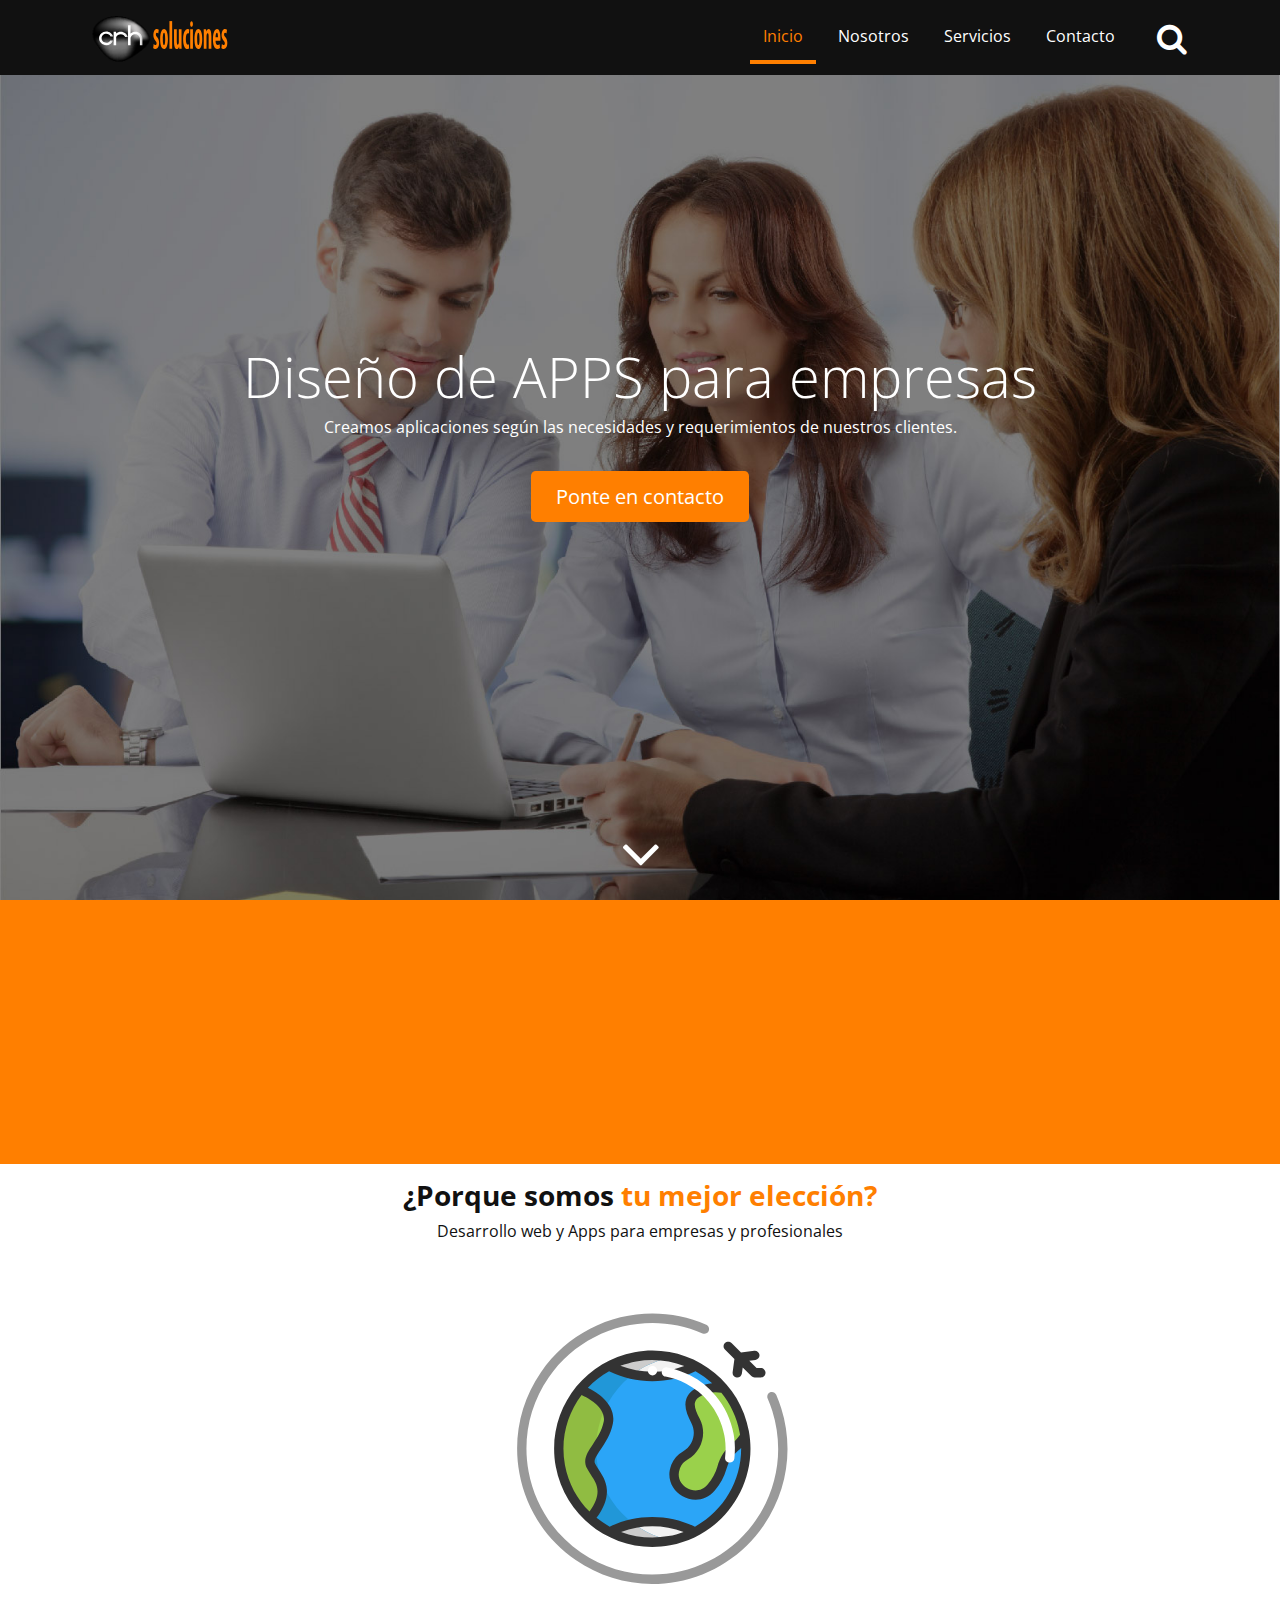
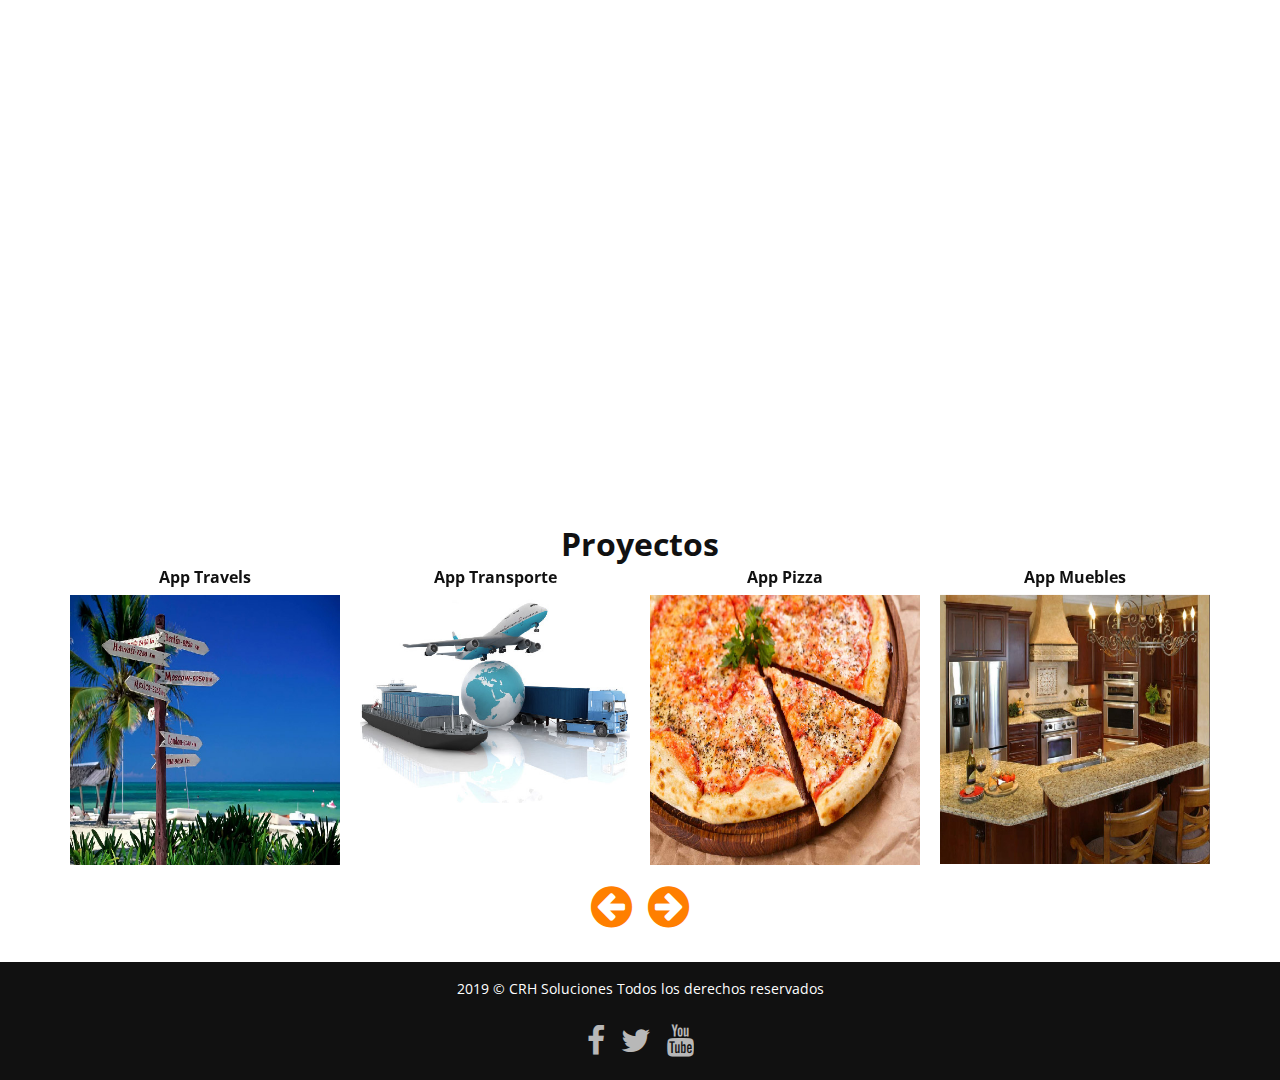
<file: index.html>
<!DOCTYPE html>
<html lang="en">

<head>
    <title>CRH | Soluciones Móbiles para empresas</title>
    <!-- Required meta tags always come first -->
    <meta charset="utf-8">
    <meta name="viewport" content="width=device-width, initial-scale=1, shrink-to-fit=no">
    <meta http-equiv="x-ua-compatible" content="ie=edge">
    <link rel="shortcut icon" type="image/x-icon" href="favicon.ico">

    <!-- Cargando fuentes -->
    <link href='https://fonts.googleapis.com/css?family=Open+Sans:400,700,700italic' rel='stylesheet' type='text/css'>

    <!-- Cargando iconos -->
    <link href='css/font-awesome.min.css' rel='stylesheet' type='text/css'>

    <!-- Carga de Galeria de imágenes -->
    <link rel="stylesheet" href="css/owl.carousel.min.css">

    <!-- Carga de archivos css -->
    <link rel="stylesheet" href="css/bootstrap.css">
    <link rel="stylesheet" href="css/animate.min.css">
    <link rel="stylesheet" href="css/estilos.css">
</head>

<body>
    <section class="bienvenidos">

        <header class="encabezado navbar-fixed-top" role="banner" id="encabezado">
            <div class="container">
                <a href="index.html" class="logo">
                    <img src="images/Logo.svg" alt="Logo del sitio">
                </a>

                <button type="button" class="boton-buscar" data-toggle="collapse" data-target="#bloque-buscar" aria-expanded="false">
                    <i class="fa fa-search" aria-hidden="true"></i>
                </button>
                <button type="button" class="boton-menu hidden-md-up" data-toggle="collapse" data-target="#menu-principal" aria-expanded="false">
                    <i class="fa fa-bars" aria-hidden="true"></i></button>

                <form action="#" id="bloque-buscar" class="collapse">
                    <div class="contenedor-bloque-buscar">
                        <input type="text" placeholder="Buscar...">
                        <input type="submit" value="Buscar">
                    </div>
                </form>

                <nav id="menu-principal" class="collapse">
                    <ul>
                        <li class="active"><a href="index.html">Inicio</a></li>
                        <li><a href="nosotros.html">Nosotros</a></li>
                        <li><a href="servicios.html">Servicios</a></li>
                        <li><a href="contacto.html">Contacto</a></li>
                    </ul>
                </nav>

            </div>
        </header>


        <div class="texto-encabezado text-xs-center">

            <div class="container">
                <h1 class="display-4 wow bounceIn">Diseño de APPS para empresas</h1>
                <p class="wow bounceIn" data-wow-delay=".3s">Creamos aplicaciones según las necesidades y requerimientos de nuestros clientes.</p>
                <a href="contacto.html" class="btn btn-primary btn-lg">Ponte en contacto</a>
            </div>

        </div>
        <div class="flecha-bajar text-xs-center">
            <a data-scroll href="#agencia"> <i class="fa fa-angle-down" aria-hidden="true"></i></a>
        </div>

    </section>
    <section class="agencia py-1" id="agencia">

        <div class="container">


            <div class="row">

                <div class="col-md-8 col-xl-9 wow bounceIn" data-wow-delay=".3s">
                    <h2 class="h3 text-xs-center text-md-left font-weight-bold">Agencia de programación de aplicaciones</h2>
                    <p>CRH Soluciones te asesora en el desarrollo y el diseño para que tu Aplicación Movil salga a la luz. Ponemos a tu disposición las mejores plataformas del mundo de las telecomunicaciones.</p>
                    <p>Ponemos a tu alcance un servicio adaptado a tus necesidades, desde una consultoría integral con supervisión de todos y cada uno de los pasos que has de seguir para crear un negocio actual (comunicación, diseño corporativo, tecnologías...) a productos adaptados a metodologías ágiles de creación de apps diseñadas por nosotros y avaladas por nuestros años de experiencia.</p>

                </div>
                <div class="col-md-4 col-xl-3 wow bounceIn" data-wow-delay=".6s">
                    <img src="images/agencia.svg" alt="La agencia">
                </div>
            </div>
        </div>

    </section>
    <section class="tu-mejor-eleccion py-1">
        <div class="container">

            <h2 class="h3 text-xs-center font-weight-bold">¿Porque somos <span>tu mejor elección?</span></h2>
            <p class="text-xs-center">
                Desarrollo web y Apps para empresas y profesionales
            </p>

            <div class="row">
                <ul class="col-xs-6 col-lg-4 text-xs-center text-lg-left">
                    <li class="wow zoomIn" data-wow-duration=".3s" data-wow-delay=".3s">
                        <i class="fa fa-briefcase" aria-hidden="true"></i>

                        <div class="contenedor-eleccion">
                            <h4>Aplicaciones para la nube</h4>
                            <p class="hidden-md-down">Para empresa que requiera crear o migrar aplicaciones a la nube.</p>
                        </div>
                    </li>
                    <li class="wow zoomIn" data-wow-duration=".3s" data-wow-delay=".7s">
                        <i class="fa fa-bullhorn" aria-hidden="true"></i>
                        <div class="contenedor-eleccion">
                            <h4>Fábrica de software</h4>
                            <p class="hidden-md-down">Servicios de mejora correctiva y evolutiva para sus aplicaciones.</p>
                        </div>
                    </li>
                    <li class="wow zoomIn" data-wow-duration=".3s" data-wow-delay="1.1s">

                        <i class="fa  fa-comment-o" aria-hidden="true"></i>

                        <div class="contenedor-eleccion">
                            <h4>Gestión en la Nube</h4>
                            <p class="hidden-md-down">Para empresa que requiera ampliar sus plataformas de gestión.</p>
                        </div>
                    </li>
                </ul>

                <div class="hidden-md-down col-lg-4">
                    <img src="images/Mundo.svg" alt="Mundo movil">
                </div>

                <ul class="col-xs-6 col-lg-4 text-xs-center text-lg-right">
                    <li class="wow zoomIn" data-wow-duration=".3s" data-wow-delay=".5s">
                        <i class="fa  fa-calendar" aria-hidden="true"></i>
                        <div class="contenedor-eleccion">
                            <h4>Videojuegos</h4>
                            <p class="hidden-md-down">Para empresa que requiera creación de videojuegos.</p>
                        </div>
                    </li>
                    <li class="wow zoomIn" data-wow-duration=".3s" data-wow-delay=".9s">
                        <i class="fa  fa-check-square-o" aria-hidden="true"></i>
                        <div class="contenedor-eleccion">
                            <h4>Diseño personalizado</h4>
                            <p class="hidden-md-down">Customiza hasta el último píxel de tu App. Infinitas Posibilidades.</p>
                        </div>
                    </li>
                    <li class="wow zoomIn" data-wow-duration=".3s" data-wow-delay="1.3s">
                        <i class="fa  fa-cogs" aria-hidden="true"></i>
                        <div class="contenedor-eleccion">
                            <h4>Funciones a medida</h4>
                            <p class="hidden-md-down">Tienes más de 50 funciones predesarrolladas para escoger.</p>
                        </div>
                    </li>
                </ul>
            </div>
        </div>
    </section>

    <main class="servicios py-1">
        <div class="container">
            <h2 class="text-xs-center font-weight-bold">Nuestros Servicios</h2>


            <div class="row">
                <article class="col-md-4 wow bounceInLeft" data-wow-delay=".3s">
                    <img src="images/servicio-1.svg" alt="Servicio Desarrollo de Aplicaciones Mobiles">
                    <h3><a href="#"> Desarrollo de Aplicaciones Mobiles </a></h3>
                    <p class="hidden-sm-down">Desarrollamos aplicaciones móviles y plataformas web. Nuestra principal cualidad está en el desarrollo de software a medida de tus necesidades.</p>
                    <!--<a href="#" class="btn btn-secondary hidden-sm-down">Más información</a>-->

                </article>

                <article class="col-md-4 wow bounceInUp" data-wow-delay=".6s">
                    <img src="images/servicio-2.svg" alt="Servicio Consultoría Tecnológica">
                    <h3><a href="#">Consultoría Tecnológica</a></h3>
                    <p class="hidden-sm-down">Ofrecemos consultoría tecnológica especializada en movilidad, necesaria previo al desarrollo de cualquier proyecto.</p>
                    <!--<a href="#" class="btn btn-secondary hidden-sm-down">Más información</a>-->
                </article>

                <article class="col-md-4 wow bounceInRight" data-wow-delay="1s">
                    <img src="images/servicio-3.svg" alt="Servicio Marketing y publicidad Movil">
                    <h3><a href="#">Marketing y publicidad Movil</a></h3>
                    <p class="hidden-sm-down">Desarrollamos campañas publicitarias para tus APP. Hacemos conocer tu marca en el momento exacto para conseguir un mayor inpacto.</p>
                    <!--<a href="#" class="btn btn-secondary hidden-sm-down">Más información</a>-->
                </article>

            </div>
        </div>
    </main>


    <section class="ultimos-proyectos py-1">
        <div class="container">
            <h2 class="text-xs-center font-weight-bold">Proyectos</h2>

            <div class="owl-carousel">
                <a href="#">
                    <h4>App Travels</h4>
                    <img src="images/proyecto1.jpg" alt="App Lima Travels">
                </a>

                <a href="#">
                    <h4>App Transporte</h4>
                    <img src="images/proyecto2.jpg" alt="Apps Uber">
                </a>

                <a href="#">
                    <h4>App Pizza</h4>
                    <img src="images/proyecto3.jpg" alt="App Pizza Perú">
                </a>

                <a href="#">
                    <h4>App Muebles</h4>
                    <img src="images/proyecto4.jpg" alt="App Muebles Hoy">
                </a>

                <a href="#">
                    <h4>App Clima</h4>
                    <img src="images/proyecto5.jpg" alt="App Clima Perú">
                </a>

                <a href="#">
                    <h4>App Playa</h4>
                    <img src="images/proyecto6.jpg" alt="App  Playa">
                </a>


            </div>
        </div>
    </section>
    <footer class="piedepagina py-1" role="contentinfo">
        <div class="container">
            <p>2019 © CRH Soluciones Todos los derechos reservados</p>
            <ul class="redes-sociales">
                <li><a href="#"><i class="fa fa-facebook" aria-hidden="true"> </i>  </a></li>
                <li><a href="#"><i class="fa fa-twitter" aria-hidden="true"></i> </a></li>
                <li><a href="#"><i class="fa fa-youtube" aria-hidden="true"></i> </a></li>
            </ul>

        </div>

    </footer>

    <a data-scroll class="ir-arriba" href="#encabezado"><i class="fa  fa-arrow-circle-up" aria-hidden="true"> </i> </a>

    <!-- Carga de archivos  JS -->

    <script src="js/jquery.min.js"></script>
    <script src="js/bootstrap.min.js"></script>
    <script src="js/owl.carousel.min.js"></script>
    <script type="text/javascript">
        $('.owl-carousel').owlCarousel({
            loop: true,
            margin: 0,
            nav: true,
            autoWidth: false,
            navText: ['<i class="fa fa-arrow-circle-left" title="Anterior"></i>', '<i class="fa  fa-arrow-circle-right" title="Siguiente"></i>'],
            responsive: {
                0: {
                    items: 1
                },
                500: {
                    items: 2,
                    margin: 20
                },
                800: {
                    items: 3,
                    margin: 20
                },
                1000: {
                    items: 4,
                    margin: 20
                }
            }
        })

    </script>
    <script src="js/wow.min.js"></script>
    <script src="js/smooth-scroll.min.js"></script>
    <script src="js/sitio.js"></script>



</body>

</html>
</file>
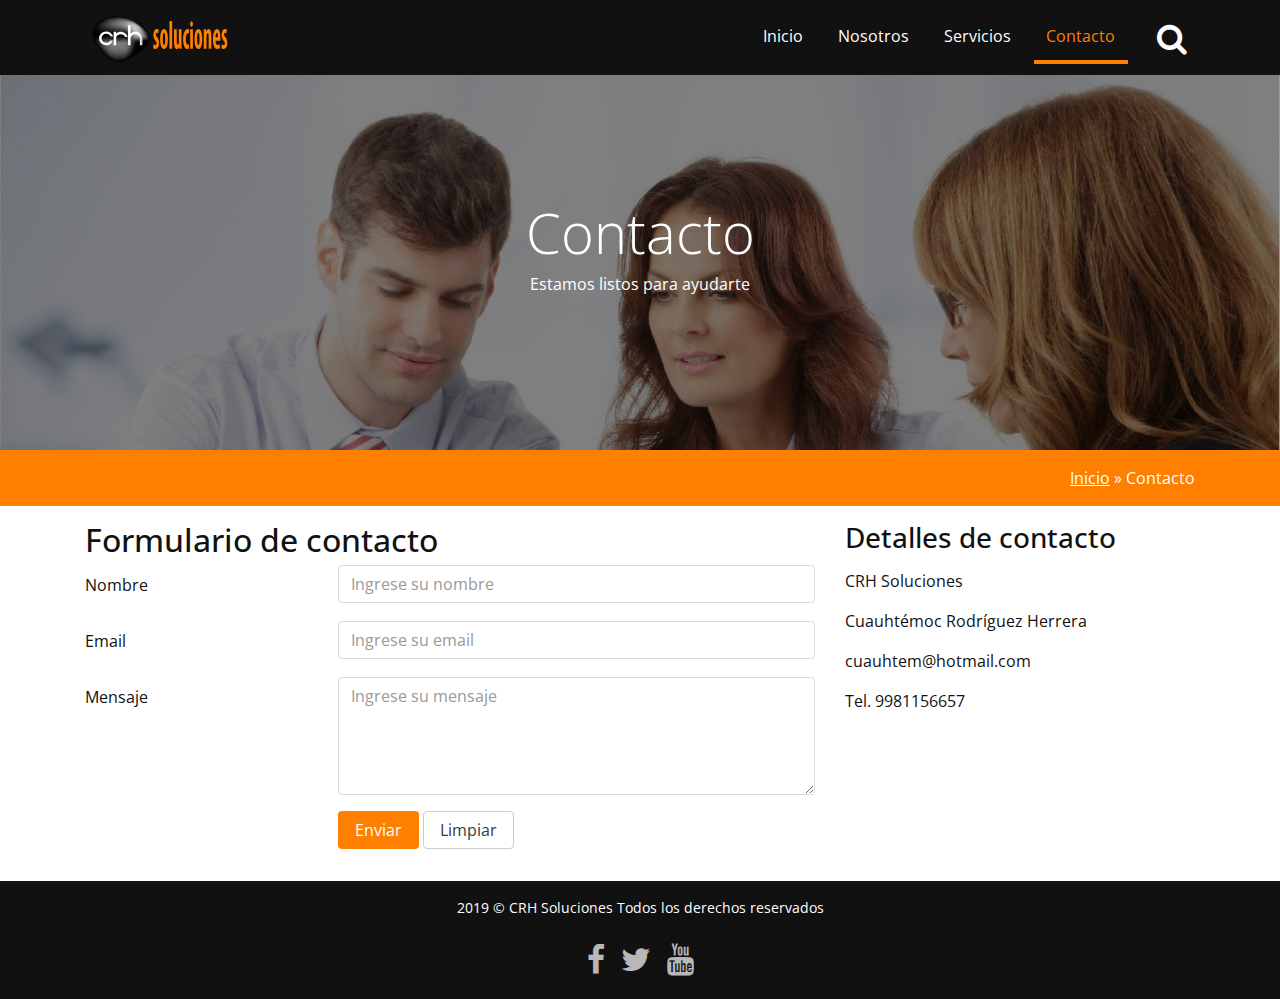
<file: contacto.html>
<!DOCTYPE html>
<html lang="en">

<head>
    <title>Contacto - CRH | Soluciones Móbiles para empresas</title>
    <!-- Required meta tags always come first -->
    <meta charset="utf-8">
    <meta name="viewport" content="width=device-width, initial-scale=1, shrink-to-fit=no">
    <meta http-equiv="x-ua-compatible" content="ie=edge">
    <link rel="shortcut icon" type="image/x-icon" href="favicon.ico">

    <!-- Cargando fuentes-->
    <link href='https://fonts.googleapis.com/css?family=Open+Sans:400,700,700italic' rel='stylesheet' type='text/css'>

    <!-- Cargando iconos -->
    <link href='css/font-awesome.min.css' rel='stylesheet' type='text/css'>


    <!-- Carga de archivos css -->
    <link rel="stylesheet" href="css/bootstrap.css">
    <link rel="stylesheet" href="css/animate.min.css">
    <link rel="stylesheet" href="css/estilos.css">
</head>

<body class="paginas-internas">
    <section class="bienvenidos">

        <header class="encabezado navbar-fixed-top" role="banner" id="encabezado">
            <div class="container">
                <a href="index.html" class="logo">
                    <img src="images/Logo.svg" alt="Logo del sitio">
                </a>

                <button type="button" class="boton-buscar" data-toggle="collapse" data-target="#bloque-buscar" aria-expanded="false">
                    <i class="fa fa-search" aria-hidden="true"></i>
                </button>
                <button type="button" class="boton-menu hidden-md-up" data-toggle="collapse" data-target="#menu-principal" aria-expanded="false">
                    <i class="fa fa-bars" aria-hidden="true"></i></button>

                <form action="#" id="bloque-buscar" class="collapse">
                    <div class="contenedor-bloque-buscar">
                        <input type="text" placeholder="Buscar...">
                        <input type="submit" value="Buscar">
                    </div>
                </form>

                <nav id="menu-principal" class="collapse">
                    <ul>
                        <li><a href="index.html">Inicio</a></li>
                        <li><a href="nosotros.html">Nosotros</a></li>
                        <li><a href="servicios.html">Servicios</a></li>
                        <li class="active"><a href="contacto.html">Contacto</a></li>
                    </ul>
                </nav>

            </div>
        </header>


        <div class="texto-encabezado text-xs-center">

            <div class="container">
                <h1 class="display-4 wow bounceIn">Contacto</h1>
                <p class="wow bounceIn" data-wow-delay=".3s">Estamos listos para ayudarte</p>

            </div>

        </div>

    </section>
    <section class="ruta py-1">
        <div class="container">
            <div class="row">
                <div class="col-xs-12 text-xs-right">
                    <a href="index.html">Inicio</a> » Contacto

                </div>
            </div>
        </div>
    </section>
    <main class="py-1">
        <div class="container">
            <div class="row">

                <div class="col-md-8">
                    <h2 class="m-b-2">Formulario de contacto</h2>


                    <form action="#">

                        <div class="form-group row">
                            <label for="nombre" class="col-md-4 col-form-label">Nombre</label>

                            <div class="col-md-8">
                                <input class="form-control" type="text" id="nombre" name="nombre" placeholder="Ingrese su nombre" data-toggle="tooltip" data-placement="top" title="Ingrese su nombre completo">
                            </div>
                        </div>


                        <div class="form-group row">
                            <label for="email" class="col-md-4 col-form-label">Email</label>

                            <div class="col-md-8">
                                <input class="form-control" type="text" id="email" name="email" placeholder="Ingrese su email" data-toggle="tooltip" data-placement="top" title="Ingrese su email">
                            </div>
                        </div>


                        <div class="form-group row">
                            <label for="mensaje" class="col-md-4 col-form-label">Mensaje</label>

                            <div class="col-md-8">
                                <textarea class="form-control" rows="5" id="mensaje" name="mensaje" placeholder="Ingrese su mensaje" data-toggle="tooltip" data-placement="top" title="Ingrese un mensaje"></textarea>

                            </div>
                        </div>


                        <div class="form-group row">
                            <div class="col-md-8 offset-md-4">
                                <button type="submit" class="btn btn-primary">Enviar</button>
                                <button type="reset" class="btn btn-secondary">Limpiar</button>
                            </div>
                        </div>
                    </form>




                </div>
                <div class="col-md-4">
                    <h3>Detalles de contacto</h3>
                    <p></p>
                    <p>CRH Soluciones</p>
                    <p>Cuauhtémoc Rodríguez Herrera</p>
                    <p>cuauhtem@hotmail.com</p>
                    <p>Tel. 9981156657</p>
                </div>





            </div>
        </div>
    </main>







    <footer class="piedepagina py-1" role="contentinfo">
        <div class="container">
            <p>2019 © CRH Soluciones Todos los derechos reservados</p>
            <ul class="redes-sociales">
                <li><a href="#"><i class="fa fa-facebook" aria-hidden="true"> </i>  </a></li>
                <li><a href="#"><i class="fa fa-twitter" aria-hidden="true"></i> </a></li>
                <li><a href="#"><i class="fa fa-youtube" aria-hidden="true"></i> </a></li>
            </ul>

        </div>

    </footer>

    <a data-scroll class="ir-arriba" href="#encabezado"><i class="fa  fa-arrow-circle-up" aria-hidden="true"> </i> </a>

    <!-- Carga de archivos  JS -->

    <script src="js/jquery.min.js"></script>
    <script src="js/tether.min.js"></script>
    <script type="text/javascript">
        $(function() {
            $('[data-toggle="tooltip"]').tooltip()
        })

    </script>

    <script src="js/bootstrap.min.js"></script>
    <script src="js/wow.min.js"></script>
    <script src="js/smooth-scroll.min.js"></script>
    <script src="js/sitio.js"></script>

</body>

</html>
</file>
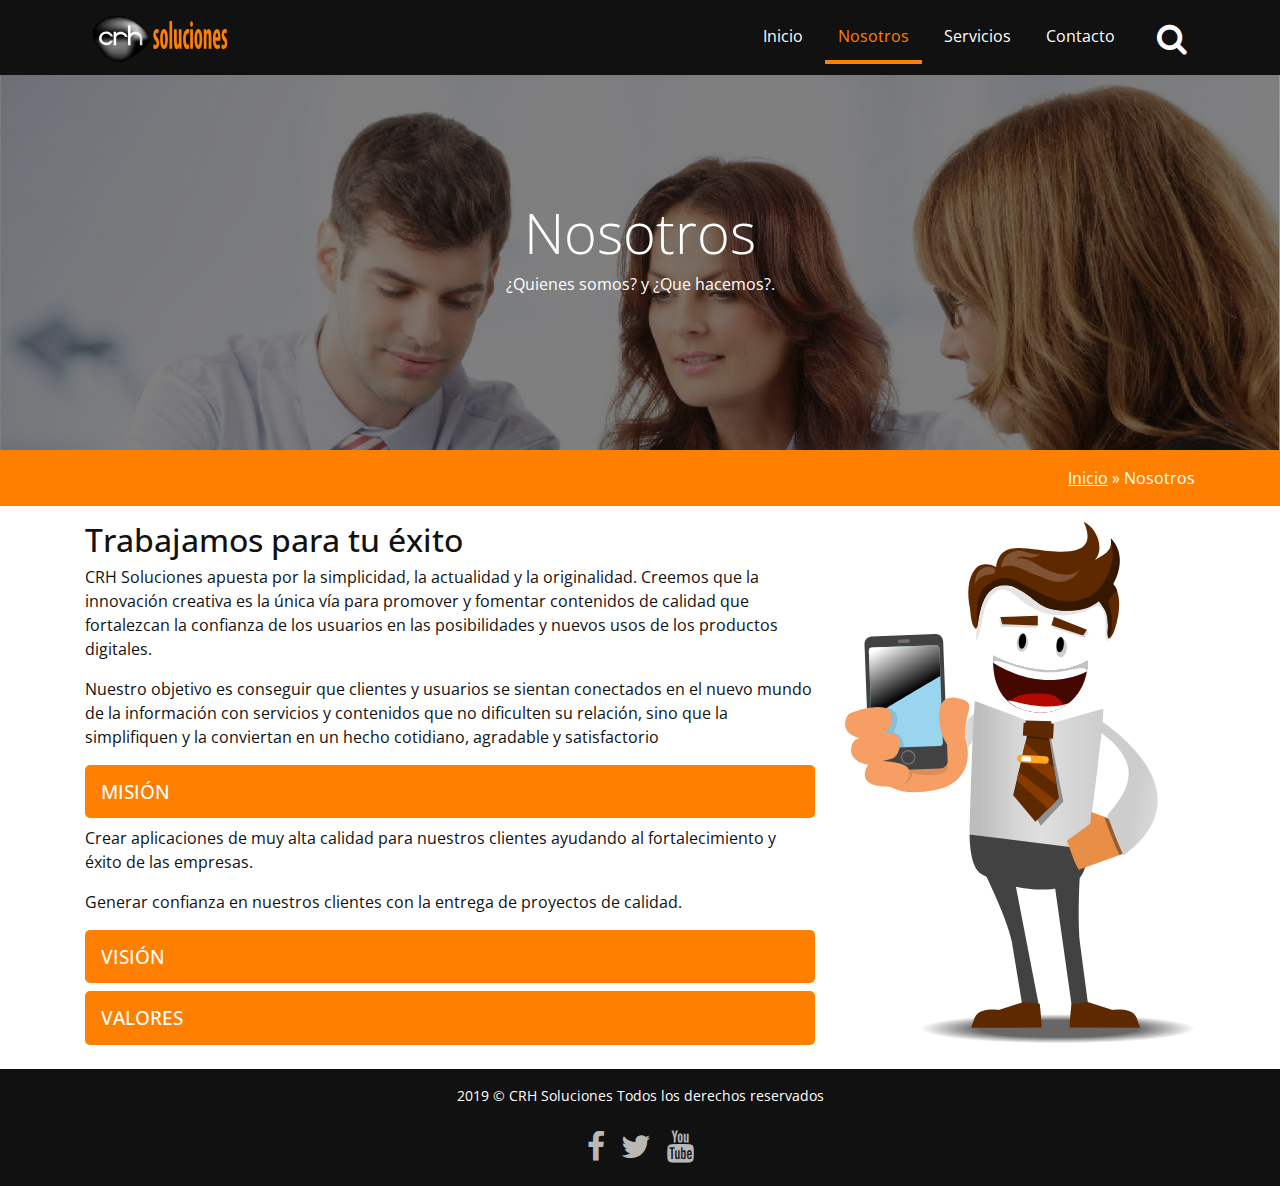
<file: nosotros.html>
<!DOCTYPE html>
<html lang="en">

<head>
    <title>Nosotros - CRH | Soluciones Móbiles para empresas</title>
    <!-- Required meta tags always come first -->
    <meta charset="utf-8">
    <meta name="viewport" content="width=device-width, initial-scale=1, shrink-to-fit=no">
    <meta http-equiv="x-ua-compatible" content="ie=edge">
    <link rel="shortcut icon" type="image/x-icon" href="favicon.ico">

    <!-- Cargando fuentes -->
    <link href='https://fonts.googleapis.com/css?family=Open+Sans:400,700,700italic' rel='stylesheet' type='text/css'>

    <!-- Cargando iconos -->
    <link href='css/font-awesome.min.css' rel='stylesheet' type='text/css'>


    <!-- Carga de archivos css -->
    <link rel="stylesheet" href="css/bootstrap.css">
    <link rel="stylesheet" href="css/animate.min.css">
    <link rel="stylesheet" href="css/estilos.css">
</head>

<body class="paginas-internas">
    <section class="bienvenidos">

        <header class="encabezado navbar-fixed-top" role="banner" id="encabezado">
            <div class="container">
                <a href="index.html" class="logo">
                    <img src="images/Logo.svg" alt="Logo del sitio">
                </a>

                <button type="button" class="boton-buscar" data-toggle="collapse" data-target="#bloque-buscar" aria-expanded="false">
                    <i class="fa fa-search" aria-hidden="true"></i>
                </button>
                <button type="button" class="boton-menu hidden-md-up" data-toggle="collapse" data-target="#menu-principal" aria-expanded="false">
                    <i class="fa fa-bars" aria-hidden="true"></i></button>

                <form action="#" id="bloque-buscar" class="collapse">
                    <div class="contenedor-bloque-buscar">
                        <input type="text" placeholder="Buscar...">
                        <input type="submit" value="Buscar">
                    </div>
                </form>

                <nav id="menu-principal" class="collapse">
                    <ul>
                        <li><a href="index.html">Inicio</a></li>
                        <li class="active"><a href="nosotros.html">Nosotros</a></li>
                        <li><a href="servicios.html">Servicios</a></li>
                        <li><a href="contacto.html">Contacto</a></li>
                    </ul>
                </nav>

            </div>
        </header>


        <div class="texto-encabezado text-xs-center">

            <div class="container">
                <h1 class="display-4">Nosotros</h1>
                <p class="wow bounceIn" data-wow-delay=".3s">¿Quienes somos? y ¿Que hacemos?.</p>

            </div>

        </div>

    </section>
    <section class="ruta py-1">
        <div class="container">
            <div class="row">
                <div class="col-xs-12 text-xs-right">
                    <a href="index.html">Inicio</a> » Nosotros

                </div>
            </div>
        </div>
    </section>
    <main class="py-1">
        <div class="container">
            <div class="row">
                <article class="col-md-8">
                    <h2>Trabajamos para tu éxito</h2>
                    <p>
                        CRH Soluciones apuesta por la simplicidad, la actualidad y la originalidad. Creemos que la innovación creativa es la única vía para promover y fomentar contenidos de calidad que fortalezcan la confianza de los usuarios en las posibilidades y nuevos usos de los productos digitales.
                    </p>
                    <p>
                        Nuestro objetivo es conseguir que clientes y usuarios se sientan conectados en el nuevo mundo de la información con servicios y contenidos que no dificulten su relación, sino que la simplifiquen y la conviertan en un hecho cotidiano, agradable y satisfactorio
                    </p>



                    <div id="accordion" role="tablist" aria-multiselectable="true">

                        <div class="panel panel-default">

                            <h4 class="panel-heading">
 <a data-toggle="collapse" data-parent="#accordion" href="#tab-mision"> MISIÓN </a>

                            </h4>
                            <div id="tab-mision" class="panel-collapse collapse in">
                                <p>
                                    Crear aplicaciones de muy alta calidad para nuestros clientes ayudando al fortalecimiento y éxito de las empresas.
                                </p>
                                <p>
                                    Generar confianza en nuestros clientes con la entrega de proyectos de calidad.

                                </p>

                            </div>
                        </div>


                        <div class="panel panel-default">
                            <h4 class="panel-heading">

        <a class="collapsed" data-toggle="collapse" data-parent="#accordion" href="#tab-vision" >VISIÓN</a>

                            </h4>
                            <div id="tab-vision" class="panel-collapse collapse">
                                <p>
                                    Nos esforzamos por construir relaciones a largo plazo con nuestros clientes, comprometiéndonos constantemente con su satisfacción más allá de sus expectativas.
                                </p>
                                <p>
                                    Nuestro compromiso con la calidad de nuestros servicios, es la razón por la que nuestros clientes nos eligen para desarrollar sus proyectos.

                                </p>

                            </div>
                        </div>


                        <div class="panel panel-default">
                            <h4 class="panel-heading">

        <a class="collapsed" data-toggle="collapse" data-parent="#accordion" href="#tab-valores" >
        VALORES
        </a>

                            </h4>
                            <div id="tab-valores" class="panel-collapse collapse">
                                <p>
                                    Esfuerzo: Fuerza, ánimo y energía al desarrollar nuestros proyectos.
                                </p>
                                <p>
                                    Respeto: La forma de tratar con nuestros clientes.

                                </p>
                                <p>
                                    Responsabilidad: Cumplimiento cabal de compromisos y obligaciones.
                                </p>
                                <p>
                                    Servicio: La mejor atención a nuestros clientes.
                                </p>

                            </div>
                        </div>
                    </div>








                </article>
                <aside class="col-md-4">
                    <img src="images/nosotros.svg" alt="Nosotros">


                </aside>


            </div>
        </div>
    </main>




    <footer class="piedepagina py-1" role="contentinfo">
        <div class="container">
            <p>2019 © CRH Soluciones Todos los derechos reservados</p>
            <ul class="redes-sociales">
                <li><a href="#"><i class="fa fa-facebook" aria-hidden="true"> </i>  </a></li>
                <li><a href="#"><i class="fa fa-twitter" aria-hidden="true"></i> </a></li>
                <li><a href="#"><i class="fa fa-youtube" aria-hidden="true"></i> </a></li>
            </ul>

        </div>

    </footer>

    <a data-scroll class="ir-arriba" href="#encabezado"><i class="fa  fa-arrow-circle-up" aria-hidden="true"> </i> </a>

    <!-- Carga de archivos  JS -->

    <script src="js/jquery.min.js"></script>
    <script src="js/bootstrap.min.js"></script>
    <script src="js/wow.min.js"></script>
    <script src="js/smooth-scroll.min.js"></script>
    <script src="js/sitio.js"></script>



</body>

</html>
</file>
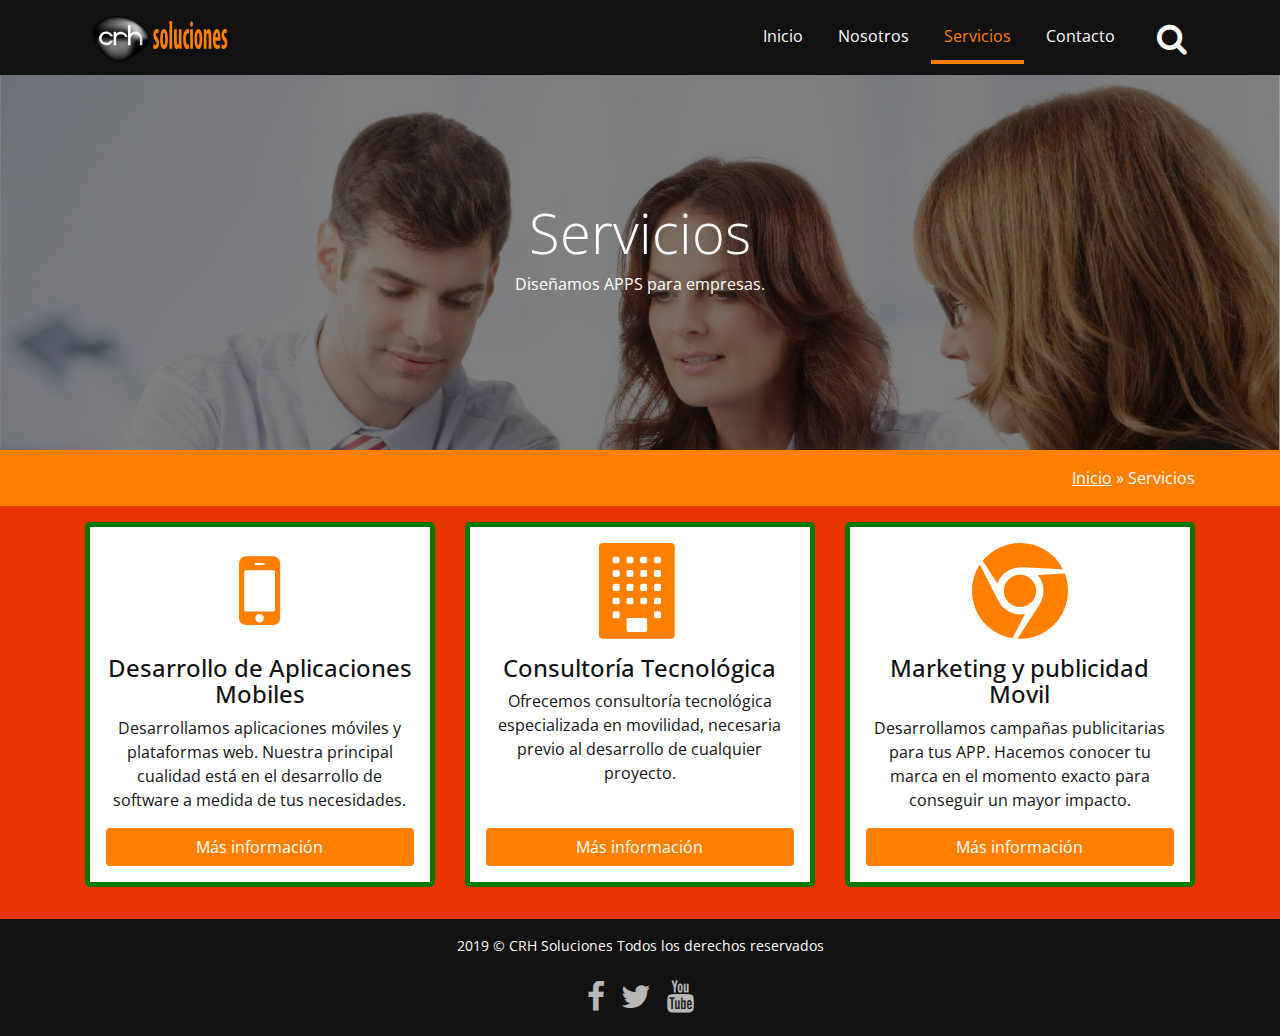
<file: servicios.html>
<!DOCTYPE html>
<html lang="en">

<head>
    <title>Servicios - CRH | Soluciones Móbiles para empresas</title>
    <!-- Required meta tags always come first -->
    <meta charset="utf-8">
    <meta name="viewport" content="width=device-width, initial-scale=1, shrink-to-fit=no">
    <meta http-equiv="x-ua-compatible" content="ie=edge">
    <link rel="shortcut icon" type="image/x-icon" href="favicon.ico">

    <!-- Cargando fuentes-->
    <link href='https://fonts.googleapis.com/css?family=Open+Sans:400,700,700italic' rel='stylesheet' type='text/css'>

    <!-- Cargando iconos -->
    <link href='css/font-awesome.min.css' rel='stylesheet' type='text/css'>


    <!-- Carga de archivos css -->
    <link rel="stylesheet" href="css/bootstrap.css">
    <link rel="stylesheet" href="css/animate.min.css">
    <link rel="stylesheet" href="css/estilos.css">
</head>

<body class="paginas-internas">
    <section class="bienvenidos">

        <header class="encabezado navbar-fixed-top" role="banner" id="encabezado">
            <div class="container">
                <a href="index.html" class="logo">
                    <img src="images/Logo.svg" alt="Logo del sitio">
                </a>

                <button type="button" class="boton-buscar" data-toggle="collapse" data-target="#bloque-buscar" aria-expanded="false">
                    <i class="fa fa-search" aria-hidden="true"></i>
                </button>
                <button type="button" class="boton-menu hidden-md-up" data-toggle="collapse" data-target="#menu-principal" aria-expanded="false">
                    <i class="fa fa-bars" aria-hidden="true"></i></button>

                <form action="#" id="bloque-buscar" class="collapse">
                    <div class="contenedor-bloque-buscar">
                        <input type="text" placeholder="Buscar...">
                        <input type="submit" value="Buscar">
                    </div>
                </form>

                <nav id="menu-principal" class="collapse">
                    <ul>
                        <li><a href="index.html">Inicio</a></li>
                        <li><a href="nosotros.html">Nosotros</a></li>
                        <li class="active"><a href="servicios.html">Servicios</a></li>
                        <li><a href="contacto.html">Contacto</a></li>
                    </ul>
                </nav>

            </div>
        </header>


        <div class="texto-encabezado text-xs-center">

            <div class="container">
                <h1 class="display-4  wow bounceIn">Servicios</h1>
                <p class="wow bounceIn" data-wow-delay=".3s">Diseñamos APPS para empresas.</p>

            </div>

        </div>

    </section>
    <section class="ruta py-1">
        <div class="container">
            <div class="row">
                <div class="col-xs-12 text-xs-right">
                    <a href="index.html">Inicio</a> » Servicios

                </div>
            </div>
        </div>
    </section>
    <main class="py-1 lista-servicios">
        <div class="container">
            <div class="row">

                <div class="col-md-4">
                    <article class="item-servicios">
                        <i class="fa fa-mobile" aria-hidden="true"></i>
                        <h4>Desarrollo de Aplicaciones Mobiles</h4>

                        <p>
                            Desarrollamos aplicaciones móviles y plataformas web. Nuestra principal cualidad está en el desarrollo de software a medida de tus necesidades.
                        </p>
                        <a href="#" class="btn btn-primary" data-toggle="modal" data-target="#servicio1">Más información</a>

                    </article>
                </div>


                <div class="col-md-4">
                    <article class="item-servicios">
                        <i class="fa fa-building" aria-hidden="true"></i>
                        <h4>Consultoría Tecnológica</h4>
                        <p>
                            Ofrecemos consultoría tecnológica especializada en movilidad, necesaria previo al desarrollo de cualquier proyecto.
                        </p>
                        <a href="#" class="btn btn-primary" data-toggle="modal" data-target="#servicio2">Más información</a>

                    </article>
                </div>

                <div class="col-md-4">
                    <article class="item-servicios">
                        <i class="fa fa-chrome" aria-hidden="true"></i>
                        <h4>Marketing y publicidad Movil</h4>
                        <p>
                            Desarrollamos campañas publicitarias para tus APP. Hacemos conocer tu marca en el momento exacto para conseguir un mayor impacto.
                        </p>
                        <a href="#" class="btn btn-primary" data-toggle="modal" data-target="#servicio3">Más información</a>

                    </article>
                </div>

            </div>
        </div>
    </main>







    <footer class="piedepagina py-1" role="contentinfo">
        <div class="container">
            <p>2019 © CRH Soluciones Todos los derechos reservados</p>
            <ul class="redes-sociales">
                <li><a href="#"><i class="fa fa-facebook" aria-hidden="true"> </i>  </a></li>
                <li><a href="#"><i class="fa fa-twitter" aria-hidden="true"></i> </a></li>
                <li><a href="#"><i class="fa fa-youtube" aria-hidden="true"></i> </a></li>
            </ul>

        </div>

    </footer>

    <a data-scroll class="ir-arriba" href="#encabezado"><i class="fa  fa-arrow-circle-up" aria-hidden="true"> </i> </a>




    <!-- Modal 1  -->
    <div class="modal fade" id="servicio1" tabindex="-1" role="dialog" aria-hidden="true">
        <div class="modal-dialog modal-lg" role="document">
            <div class="modal-content">
                <div class="modal-header">
                    <button type="button" class="close" data-dismiss="modal" aria-label="Close">
                        <span aria-hidden="true">&times;</span>
                    </button>
                    <h4 class="modal-title">Desarrollo de Aplicaciones Mobiles</h4>
                </div>
                <div class="modal-body">
                    <div class="row">

                        <div class="col-md-8">
                            Desarrollamos aplicaciones móviles y plataformas web. Nuestra principal cualidad está en el desarrollo de software a medida de tus necesidades.
                        </div>

                        <div class="col-md-4">
                            <img src="images/servicio-1.svg" alt="" width="200" class="img-fluid m-x-auto">
                        </div>


                    </div>

                </div>

            </div>
        </div>
    </div>


    <!-- Modal 2  -->
    <div class="modal fade" id="servicio2" tabindex="-1" role="dialog" aria-hidden="true">
        <div class="modal-dialog modal-lg" role="document">
            <div class="modal-content">
                <div class="modal-header">
                    <button type="button" class="close" data-dismiss="modal" aria-label="Close">
                        <span aria-hidden="true">&times;</span>
                    </button>
                    <h4 class="modal-title">Consultoría Tecnológica</h4>
                </div>
                <div class="modal-body">
                    <div class="row">

                        <div class="col-md-8">
                            Ofrecemos consultoría tecnológica especializada en movilidad, necesaria previo al desarrollo de cualquier proyecto.

                        </div>

                        <div class="col-md-4">
                            <img src="images/servicio-2.svg" alt="" width="200" class="img-fluid m-x-auto">
                        </div>


                    </div>

                </div>

            </div>
        </div>
    </div>


    <!-- Modal 3  -->
    <div class="modal fade" id="servicio3" tabindex="-1" role="dialog" aria-hidden="true">
        <div class="modal-dialog modal-lg" role="document">
            <div class="modal-content">
                <div class="modal-header">
                    <button type="button" class="close" data-dismiss="modal" aria-label="Close">
                        <span aria-hidden="true">&times;</span>
                    </button>
                    <h4 class="modal-title">Marketing y publicidad Movil</h4>
                </div>
                <div class="modal-body">
                    <div class="row">

                        <div class="col-md-8">
                            Desarrollamos campañas publicitarias para tus APP. Hacemos conocer tu marca en el momento exacto para conseguir un mayor impacto.
                        </div>

                        <div class="col-md-4">
                            <img src="images/servicio-3.svg" alt="" width="200" class="img-fluid m-x-auto m-t-2">
                        </div>


                    </div>

                </div>

            </div>
        </div>
    </div>


    <!-- Carga de archivos  JS -->

    <script src="js/jquery.min.js"></script>
    <script src="js/bootstrap.min.js"></script>
    <script src="js/wow.min.js"></script>
    <script src="js/smooth-scroll.min.js"></script>
    <script src="js/sitio.js"></script>
</body>

</html>
</file>
<file: css/estilos.css>
@charset "UTF-8";
html {
  font-size: 15px; }

body {
  font-family: 'Open Sans', sans-serif;
  color: #111111; }

.bienvenidos {
  background: url("../images/fondo-encabezado.jpg") no-repeat center top;
  color: #fff;
  background-size: cover;
  background-attachment: fixed !important;
  height: 100vh;
  display: -webkit-box;
  display: -ms-flexbox;
  display: flex;
  -webkit-box-orient: vertical;
  -webkit-box-direction: normal;
      -ms-flex-direction: column;
          flex-direction: column; }

.encabezado {
  background: #111111;
  color: #fff;
  padding: .5rem 0;
  -webkit-transition: all .5s ease;
  transition: all .5s ease; }

.encabezado.fondo-menu {
  background: #064e4e;
  padding: 1rem 0; }

.encabezado .container {
  display: -webkit-box;
  display: -ms-flexbox;
  display: flex;
  -webkit-box-align: center;
      -ms-flex-align: center;
          align-items: center;
  -ms-flex-wrap: wrap;
      flex-wrap: wrap; }

.encabezado .logo img {
  width: 150px;
  height: auto; }

/*Estilos para el boton: buscar y menu*/
.boton-buscar,
.boton-menu {
  border: 0;
  font-size: 2rem;
  margin: 0;
  padding: 0 .5rem;
  background: transparent;
  color: #fff; }

.boton-buscar:focus,
.boton-menu:focus {
  outline: 0; }

.boton-buscar {
  margin-left: auto;
  margin-right: .8rem; }

/*Estilos bloque buscar*/
#bloque-buscar {
  -webkit-box-flex: 1;
      -ms-flex: 1 1 100%;
          flex: 1 1 100%; }

.contenedor-bloque-buscar {
  display: -webkit-box;
  display: -ms-flexbox;
  display: flex;
  height: 3rem;
  margin: 1rem 0; }

.contenedor-bloque-buscar input[type="text"] {
  border: 0;
  border-radius: 5px 0 0 5px;
  padding: 1rem;
  -webkit-box-flex: 1;
      -ms-flex: 1 1 auto;
          flex: 1 1 auto; }

.contenedor-bloque-buscar input[type="submit"] {
  -webkit-box-flex: 1;
      -ms-flex: 1 1 auto;
          flex: 1 1 auto;
  border: 0;
  border-radius: 0 5px 5px 0;
  background: #FF7F00;
  color: #fff;
  -webkit-box-flex: 0;
      -ms-flex: 0 1 auto;
          flex: 0 1 auto;
  padding: 0 1rem; }

#menu-principal {
  -webkit-box-flex: 1;
      -ms-flex: 1 1 100%;
          flex: 1 1 100%; }

#menu-principal ul {
  padding: 0;
  list-style: none;
  margin: 1rem 0 0 0; }

#menu-principal ul a {
  display: block;
  padding: .8rem 0;
  text-align: center;
  color: #fff;
  text-transform: uppercase;
  border-top: 1px solid #8c8888;
  text-decoration: none; }

#menu-principal ul a:hover,
#menu-principal ul li.active a {
  color: #FF7F00; }

.texto-encabezado {
  -webkit-box-flex: 1;
      -ms-flex: 1 1 auto;
          flex: 1 1 auto;
  display: -webkit-box;
  display: -ms-flexbox;
  display: flex;
  -webkit-box-align: center;
      -ms-flex-align: center;
          align-items: center; }

.texto-encabezado .display-4 {
  margin-top: 4rem; }

.texto-encabezado .btn-primary {
  margin-top: 1rem; }

.btn-primary {
  color: #fff;
  background-color: #FF7F00;
  border-color: transparent;
  -webkit-transition: all .5s ease;
  transition: all .5s ease; }

.btn-primary:hover,
.btn-primary:focus,
.btn-primary:active:hover {
  background-color: #E83500;
  border-color: transparent; }

.flecha-bajar a {
  display: inline-block;
  color: #fff;
  font-size: 4rem;
  -webkit-animation: flecha-animada 2s ease-in-out infinite;
          animation: flecha-animada 2s ease-in-out infinite; }

@-webkit-keyframes flecha-animada {
  from {
    -webkit-transform: translateY(0);
            transform: translateY(0); }
  50% {
    -webkit-transform: translateY(6px);
            transform: translateY(6px); }
  to {
    -webkit-transform: translateY(0);
            transform: translateY(0); } }

@keyframes flecha-animada {
  from {
    -webkit-transform: translateY(0);
            transform: translateY(0); }
  50% {
    -webkit-transform: translateY(6px);
            transform: translateY(6px); }
  to {
    -webkit-transform: translateY(0);
            transform: translateY(0); } }
/*-----------------------------
SECCION AGENCIA
------------------------------*/
.agencia {
  background: #FF7F00;
  color: #fff; }

.agencia img {
  width: 80%;
  margin: 0 auto;
  display: block; }

/*----------------------------
SECCION TU MEJOR ELECCIÓN
----------------------------*/
.tu-mejor-eleccion h2 span {
  color: #FF7F00; }

.tu-mejor-eleccion ul,
.tu-mejor-eleccion ul li {
  list-style: none; }

.tu-mejor-eleccion ul li .fa {
  font-size: 2.3rem;
  background: #E83500;
  border-radius: 50%;
  width: 4.7rem;
  height: 4.7rem;
  line-height: 4.7rem;
  color: #fff; }

.tu-mejor-eleccion ul li .contenedor-eleccion h4 {
  font-size: 1.2rem;
  font-weight: bold;
  margin-top: .8rem; }

.tu-mejor-eleccion ul li {
  min-height: 9rem; }

/*-------------------------------
SECCION SERVICIOS
--------------------------------*/
.servicios {
  background: url("../images/fondo-servicios.jpg") no-repeat center center;
  background-size: cover;
  background-attachment: fixed !important;
  color: #fff; }

.servicios article {
  display: -webkit-box;
  display: -ms-flexbox;
  display: flex;
  -webkit-box-align: center;
      -ms-flex-align: center;
          align-items: center;
  margin: 1rem 0; }

.servicios img {
  -webkit-box-flex: 0;
      -ms-flex: 0 0 60px;
          flex: 0 0 60px;
  overflow: hidden;
  margin-right: 1rem; }

.servicios h3 {
  margin: 0;
  font-size: 1.1rem;
  -webkit-box-flex: 1;
      -ms-flex: 1 1 auto;
          flex: 1 1 auto; }

.servicios h3 a {
  color: #fff;
  display: -webkit-box;
  display: -ms-flexbox;
  display: flex;
  -webkit-box-pack: justify;
      -ms-flex-pack: justify;
          justify-content: space-between;
  -webkit-box-align: center;
      -ms-flex-align: center;
          align-items: center;
  text-decoration: none; }

.servicios h3 a::after {
  content: "\f054";
  font-family: FontAwesome;
  font-size: 2rem;
  margin-left: 1rem;
  opacity: .5;
  position: relative;
  left: 0;
  -webkit-transition: all .5s ease;
  transition: all .5s ease; }

.servicios h3 a:hover::after {
  left: -.5rem;
  opacity: 1;
  color: #FF7F00; }

/*---------------------------------
SECCION ÚLTIMOS PROYECTOS
------------------------------------*/
.ultimos-proyectos a {
  text-decoration: none; }

.ultimos-proyectos a h4 {
  font-size: 1rem;
  font-weight: bold;
  text-align: center;
  color: #111111; }

.ultimos-proyectos .container {
  padding-left: 0;
  padding-right: 0; }

.ultimos-proyectos .owl-nav {
  display: -webkit-box;
  display: -ms-flexbox;
  display: flex;
  -webkit-box-pack: center;
      -ms-flex-pack: center;
          justify-content: center;
  margin: .3rem 0; }

.ultimos-proyectos .owl-prev,
.ultimos-proyectos .owl-next {
  font-size: 3rem;
  margin: 0 .5rem;
  color: #FF7F00;
  -webkit-transition: all .5s ease;
  transition: all .5s ease; }

.ultimos-proyectos .owl-prev:hover,
.ultimos-proyectos .owl-next:hover {
  color: #E83500; }

/*----------------------------------------
SECCION PIE DE PAGINA
-----------------------------------------*/
.piedepagina {
  background: #111111;
  color: #fff;
  text-align: center;
  font-size: .9rem; }

.piedepagina .redes-sociales {
  display: -webkit-box;
  display: -ms-flexbox;
  display: flex;
  -webkit-box-pack: center;
      -ms-flex-pack: center;
          justify-content: center;
  list-style: none;
  margin: 0;
  padding: 0; }

.piedepagina .redes-sociales a {
  color: #fff;
  font-size: 2rem;
  margin: 0 .5rem;
  opacity: .7;
  -webkit-transition: all .5s ease;
  transition: all .5s ease; }

.piedepagina .redes-sociales a:hover {
  opacity: 1; }

.ir-arriba {
  position: fixed;
  bottom: 1rem;
  right: 1rem;
  font-size: 3rem;
  color: #FF7F00;
  text-decoration: none;
  z-index: 99999;
  line-height: 0;
  display: none;
  -webkit-transition: all .5s ease;
  transition: all .5s ease; }

.ir-arriba:hover,
.ir-arriba:focus {
  outline: 0;
  text-decoration: none;
  color: #fff; }

/*-------------------------------------------
ESTILOS PAGINA NOSOTROS
--------------------------------------------*/
.paginas-internas .bienvenidos {
  height: 50vh; }

.paginas-internas .ruta {
  background: #FF7F00;
  color: #fff; }

.paginas-internas .ruta a {
  color: #fff;
  text-decoration: underline; }

.paginas-internas .ruta a:hover {
  text-decoration: none; }

.paginas-internas .panel .panel-heading {
  font-size: 1.2rem; }

.paginas-internas .panel .panel-heading a {
  background: #FF7F00;
  color: #fff;
  display: block;
  padding: 1rem;
  border-radius: 5px;
  text-decoration: none;
  -webkit-transition: all .5s ease;
  transition: all .5s ease; }

.paginas-internas .panel .panel-heading a:hover {
  background: #E83500;
  color: #fff; }

/*-------------------------------------------
ESTILOS PAGINA SERVICIOS
--------------------------------------------*/
.paginas-internas .lista-servicios {
  background: #E83500; }

.paginas-internas .lista-servicios .item-servicios {
  background: #ffffff;
  text-align: center;
  border: 5px solid #057705;
  border-radius: 5px;
  margin-bottom: 1rem;
  padding: 1rem; }

.paginas-internas .lista-servicios .item-servicios .fa {
  font-size: 6rem;
  color: #FF7F00;
  margin-bottom: 1rem;
  -webkit-transition: all 1s ease;
  transition: all 1s ease; }

.paginas-internas .lista-servicios .item-servicios:hover .fa {
  -webkit-transform: rotateY(360deg);
          transform: rotateY(360deg);
  -webkit-transform-style: preserve-3d;
          transform-style: preserve-3d; }

/*---------------------------------------------
EMPIEZAN LAS MEDIAS QUERIES
--------------------------------------------*/
@media (min-width: 768px) {
  #menu-principal {
    height: auto !important;
    display: block;
    -webkit-box-flex: 0;
        -ms-flex: 0 1 auto;
            flex: 0 1 auto;
    margin-left: auto;
    -webkit-box-ordinal-group: 2;
        -ms-flex-order: 1;
            order: 1; }

  #menu-principal ul {
    display: -webkit-box;
    display: -ms-flexbox;
    display: flex;
    margin: 0 0 0 0; }

  #menu-principal ul li a {
    padding: .8rem;
    text-transform: capitalize;
    margin: 0 .3rem;
    border-top: 0px;
    border-bottom: 4px solid transparent;
    -webkit-transition: all 0.5s ease;
    transition: all 0.5s ease; }

  #menu-principal ul li.active a,
  #menu-principal ul li a:hover {
    color: #FF7F00;
    border-bottom: 4px solid; }

  .boton-buscar {
    margin-left: 1rem;
    margin-right: 0;
    -webkit-box-ordinal-group: 3;
        -ms-flex-order: 2;
            order: 2; }

  #bloque-buscar {
    -webkit-box-ordinal-group: 4;
        -ms-flex-order: 3;
            order: 3;
    position: absolute;
    width: 20rem;
    right: 3rem;
    top: 2.8rem;
    -webkit-transition: all 0.5s ease;
    transition: all 0.5s ease; }

  .servicios article {
    margin: 1rem 0;
    -webkit-box-orient: vertical;
    -webkit-box-direction: normal;
        -ms-flex-direction: column;
            flex-direction: column;
    -webkit-box-align: center;
        -ms-flex-align: center;
            align-items: center;
    text-align: center; }

  .servicios img {
    -webkit-box-flex: 0;
        -ms-flex: 0 0 160px;
            flex: 0 0 160px;
    overflow: hidden;
    margin-right: 0;
    margin-bottom: 1rem;
    -webkit-transition: all 1s ease;
    transition: all 1s ease; }

  .servicios article:hover img {
    -webkit-transform: rotateY(360deg);
            transform: rotateY(360deg);
    -webkit-transform-style: preserve-3d;
            transform-style: preserve-3d; }

  .servicios h3 a::after {
    content: ""; }

  .servicios h3 {
    margin: 0 0 .5rem 0;
    font-size: 1.5rem;
    -webkit-box-flex: 0;
        -ms-flex: 0 1 auto;
            flex: 0 1 auto;
    width: 100%; }

  .servicios h3 a {
    display: block;
    width: 100%; }

  .servicios p {
    width: 100%; }

  .servicios .btn-secondary {
    margin-top: auto; }

  .paginas-internas .lista-servicios .col-md-4 {
    display: -webkit-box;
    display: -ms-flexbox;
    display: flex; }

  .paginas-internas .lista-servicios .item-servicios {
    display: -webkit-box;
    display: -ms-flexbox;
    display: flex;
    -webkit-box-orient: vertical;
    -webkit-box-direction: normal;
        -ms-flex-direction: column;
            flex-direction: column; }

  .paginas-internas .lista-servicios .item-servicios .btn-primary {
    margin-top: auto; } }
@media (min-width: 992px) {
  html {
    font-size: 16px; }

  .bienvenidos {
    background: url("../images/fondo-encabezado-grande.jpg") no-repeat center top;
    background-size: cover; }

  .tu-mejor-eleccion ul li {
    display: -webkit-box;
    display: -ms-flexbox;
    display: flex;
    min-height: 7rem; }

  .tu-mejor-eleccion ul li .fa {
    text-align: center;
    -webkit-box-flex: 0;
        -ms-flex: 0 1 auto;
            flex: 0 1 auto;
    margin-right: 1rem;
    -webkit-transition: all 1s ease;
    transition: all 1s ease; }

  .tu-mejor-eleccion ul li:hover .fa {
    -webkit-transform: rotateY(360deg);
            transform: rotateY(360deg);
    -webkit-transform-style: preserve-3d;
            transform-style: preserve-3d;
    background: #FF7F00; }

  .contenedor-eleccion {
    -webkit-box-flex: 1;
        -ms-flex: 1 0 0px;
            flex: 1 0 0px; }

  .tu-mejor-eleccion ul li .contenedor-eleccion h4 {
    margin-top: 0;
    font-size: 1rem; }

  .tu-mejor-eleccion ul:first-child .fa {
    -webkit-box-ordinal-group: 2;
        -ms-flex-order: 1;
            order: 1;
    margin-left: 1rem;
    margin-right: 0; }

  .tu-mejor-eleccion ul li p {
    font-size: .85rem;
    width: 100%; }

  .servicios {
    background: url("../images/fondo-servicios-grande.jpg") no-repeat center center;
    background-size: cover; } }

/*# sourceMappingURL=estilos.css.map */
</file>
